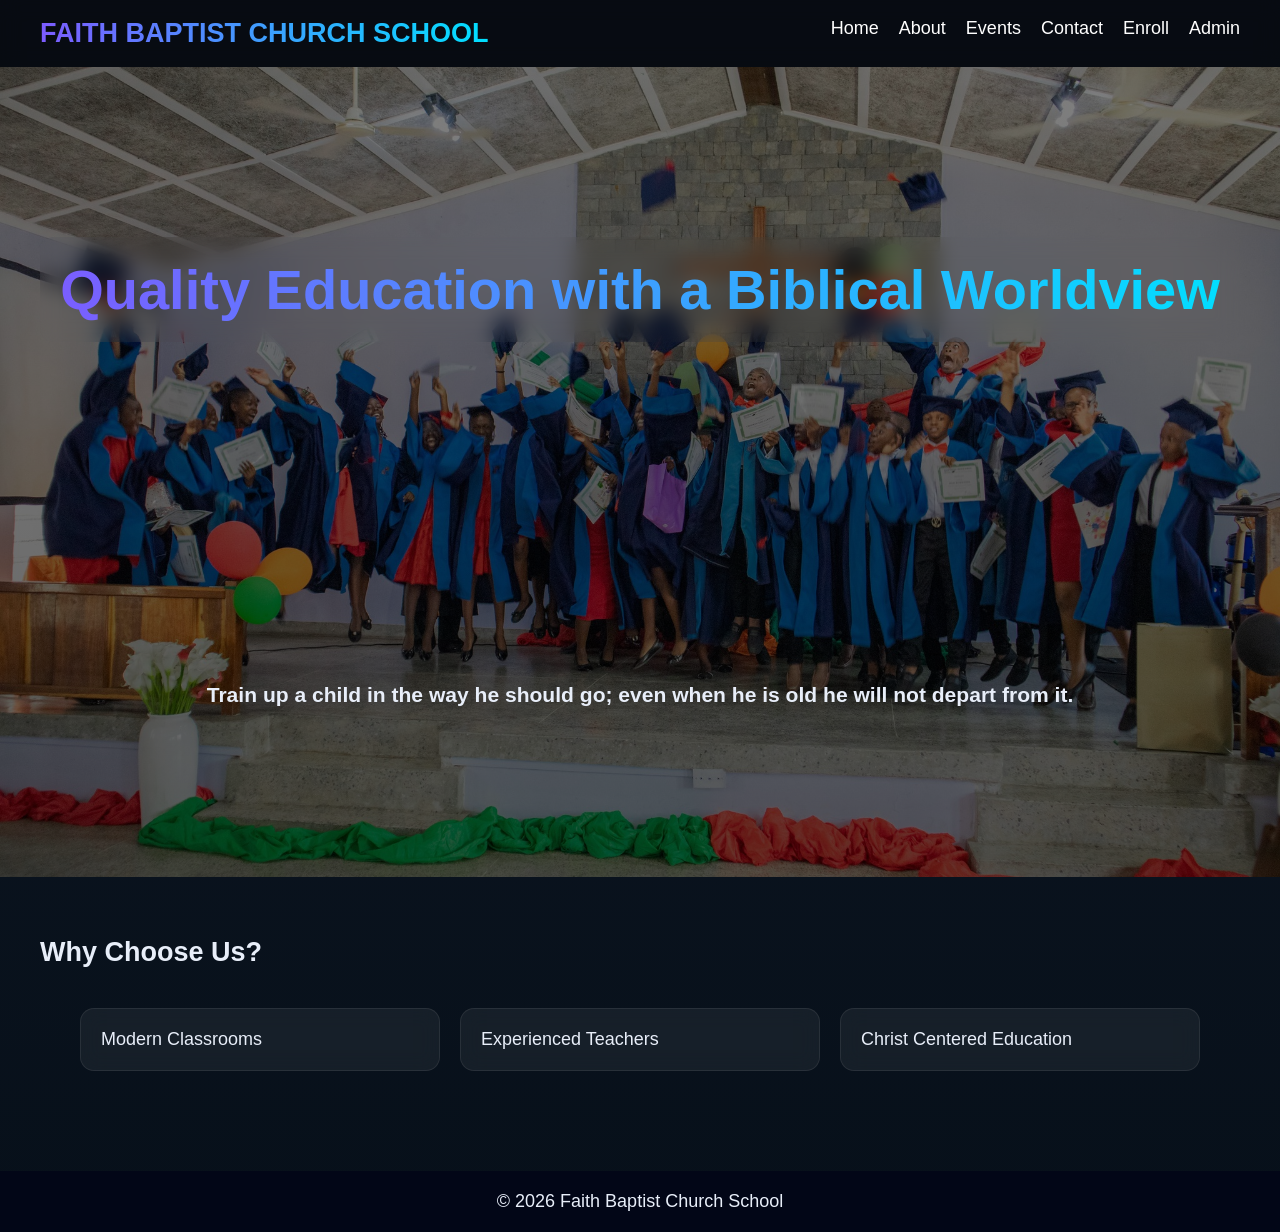
<file: index.html>
<!DOCTYPE html>
<html>
<head>
  <title>School | Home</title>
  <link rel="stylesheet" href="index.css">
</head>
<body>

<nav>
  <h1>FAITH BAPTIST CHURCH SCHOOL</h1>
  <ul>
    <li><a href="index.html">Home</a></li>
    <li><a href="about.html">About</a></li>
    <li><a href="events.html">Events</a></li>
    <li><a href="contact.html">Contact</a></li>
    <li><a href="enroll.html">Enroll</a></li>
    <li><a href="admin.html">Admin</a></li>
  </ul>
</nav>

<div class="hero">
  <h2>Quality Education with a Biblical Worldview </h2>
  <h3>Train up a child in the way he should go; even when he is old he will not depart from it.</h3>
</div>


<section>
  <h2>Why Choose Us?</h2>
  <div class="cards">
    <div class="card">Modern Classrooms</div>
    <div class="card">Experienced Teachers</div>
    <div class="card">Christ Centered Education</div>
  </div>
</section>

<footer>© 2026 Faith Baptist Church School</footer>

<script src="script.js"></script>
</body>
</html>
</file>
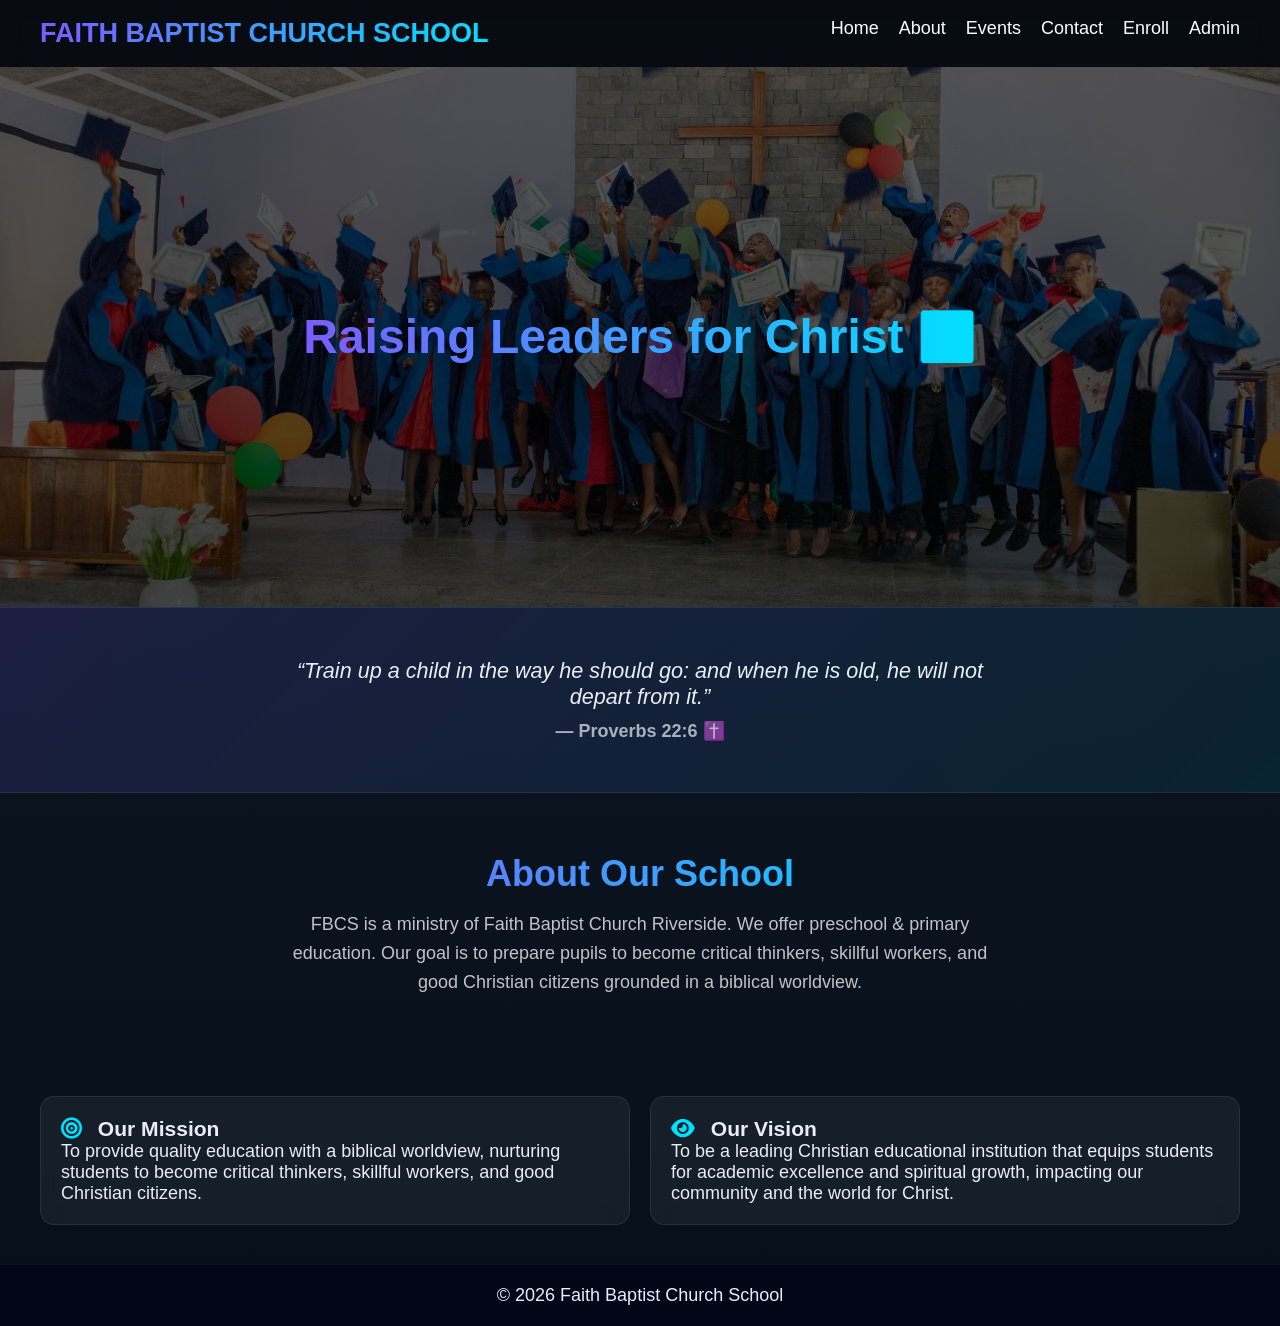
<file: about.html>
<!DOCTYPE html>
<html lang="en">
<head>
  <meta charset="UTF-8">
  <meta name="viewport" content="width=device-width, initial-scale=1.0">
  <title>About Us</title>

  <link rel="stylesheet" href="index.css">

  <!-- FONT AWESOME -->
  <link rel="stylesheet" href="https://cdnjs.cloudflare.com/ajax/libs/font-awesome/6.5.0/css/all.min.css">


</head>

<body>

<nav>
  <h1>FAITH BAPTIST CHURCH SCHOOL</h1>
  <ul>
    <li><a href="index.html">Home</a></li>
    <li><a href="about.html">About</a></li>
    <li><a href="events.html">Events</a></li>
    <li><a href="contact.html">Contact</a></li>
    <li><a href="enroll.html">Enroll</a></li>
    <li><a href="admin.html">Admin</a></li>
  </ul>
</nav>

<!-- HERO -->
<header class="about-hero fade-in">
  <h2>Raising Leaders for Christ ✝️</h2>
</header>

<!-- BIBLE VERSE -->
<section class="verse fade-in">
  <p>
    “Train up a child in the way he should go: and when he is old, he will not depart from it.”
  </p>
  <h4>— Proverbs 22:6 ✝️</h4>
</section>

<!-- ABOUT -->
<section class="about-section fade-in">
  <h2>About Our School</h2>
  <p>
    FBCS is a ministry of Faith Baptist Church Riverside. We offer preschool & primary education.
    Our goal is to prepare pupils to become critical thinkers, skillful workers, and good Christian citizens grounded in a biblical worldview.
  </p>
</section>

<!-- MISSION & VISION -->
<section class="cards">
  <div class="card slide-up">
    <h3><i class="fas fa-bullseye"></i> Our Mission</h3>
    <p>
      To provide quality education with a biblical worldview, nurturing students to become critical thinkers, skillful workers, and good Christian citizens.
    </p>
  </div>

  <div class="card slide-up">
    <h3><i class="fas fa-eye"></i> Our Vision</h3>
    <p>
      To be a leading Christian educational institution that equips students for academic excellence and spiritual growth, impacting our community and the world for Christ.
    </p>
  </div>
</section>

<footer>
  <p>© 2026 Faith Baptist Church School</p>
</footer>
<script src="script.js"></script>
</body>
</html>
</file>
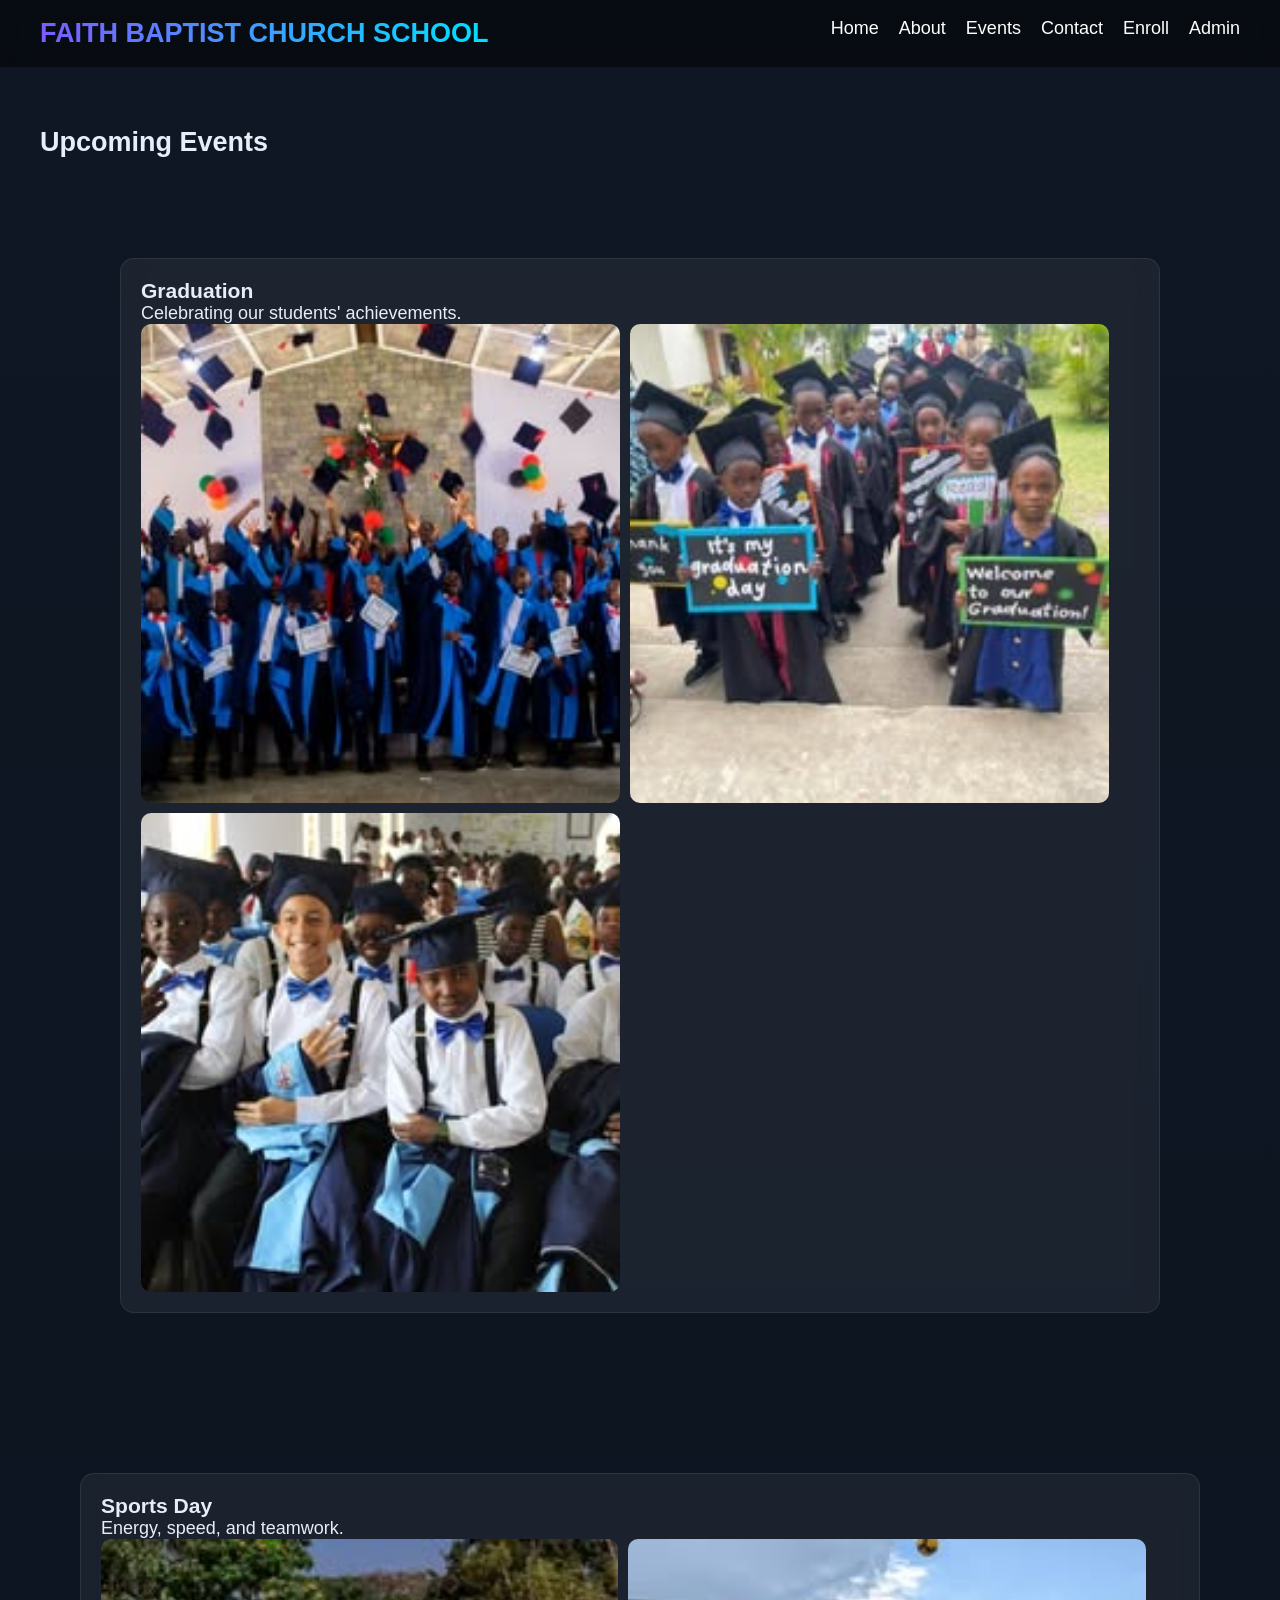
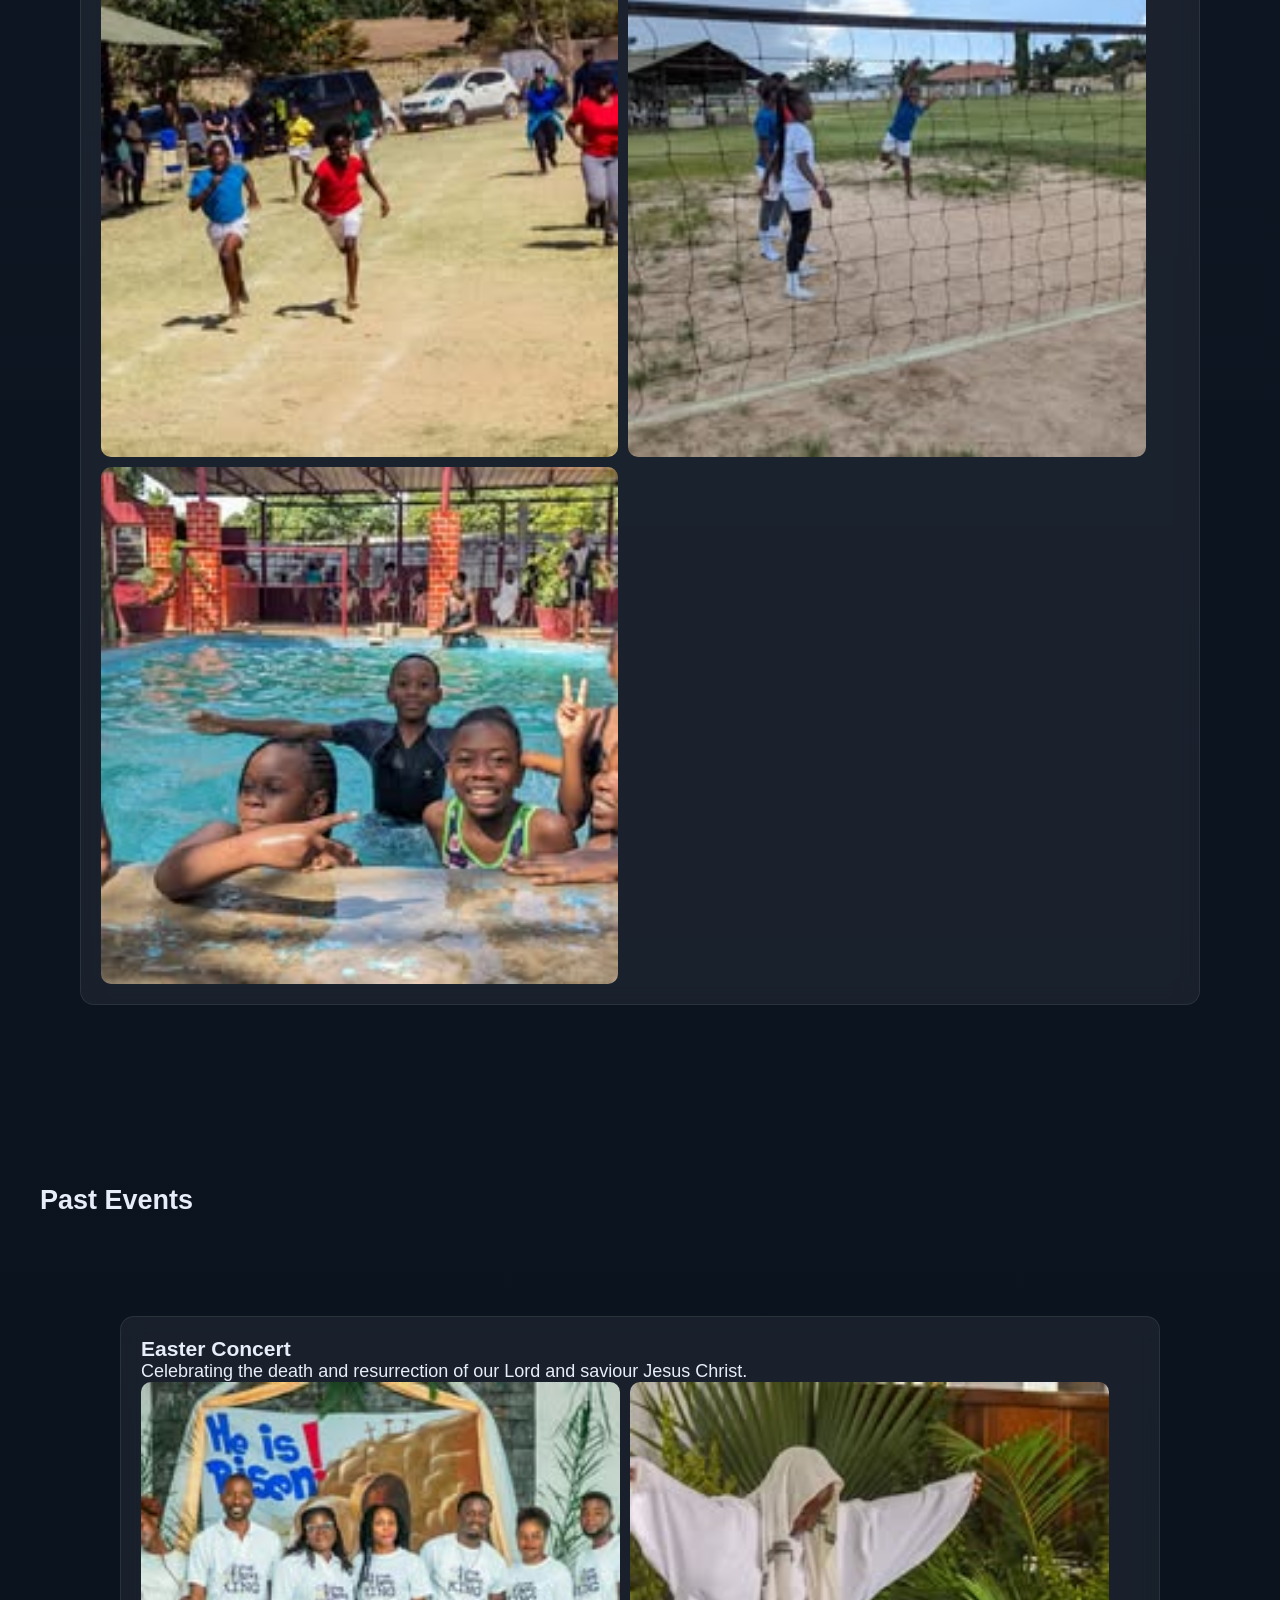
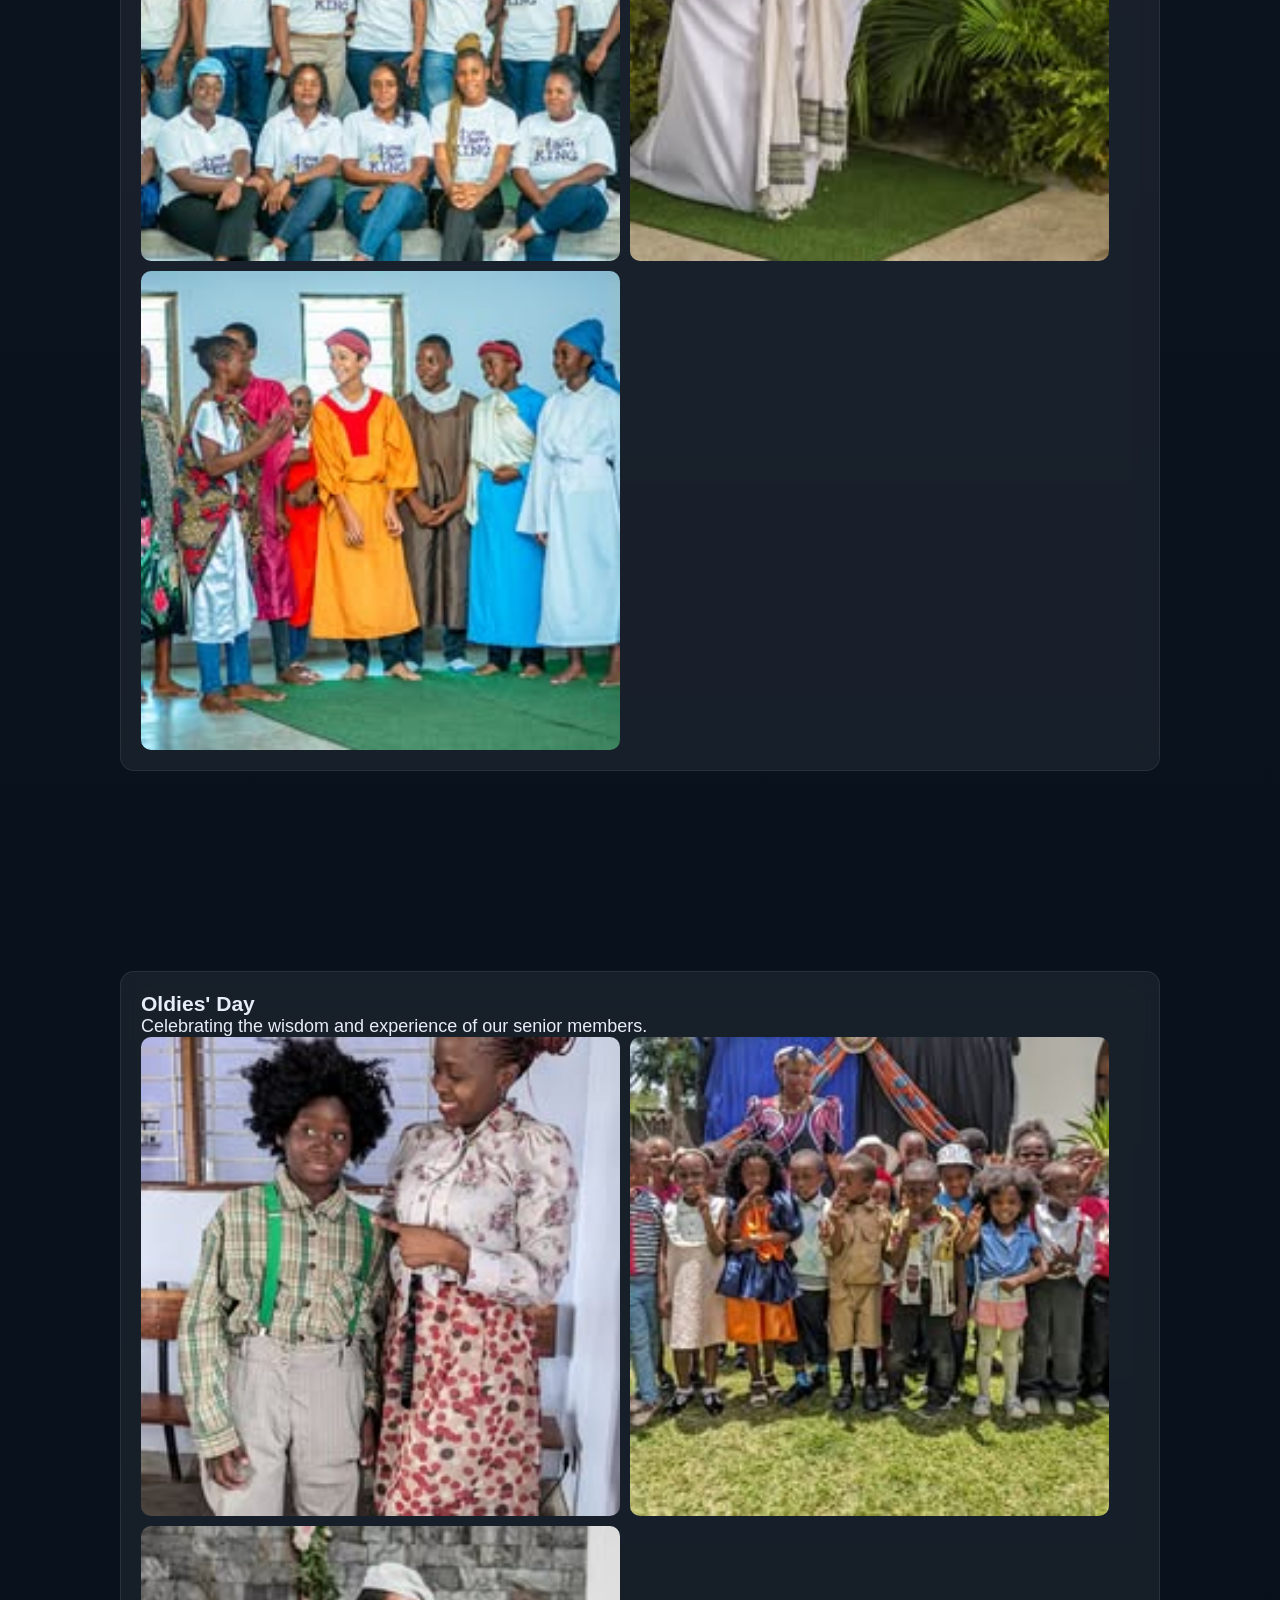
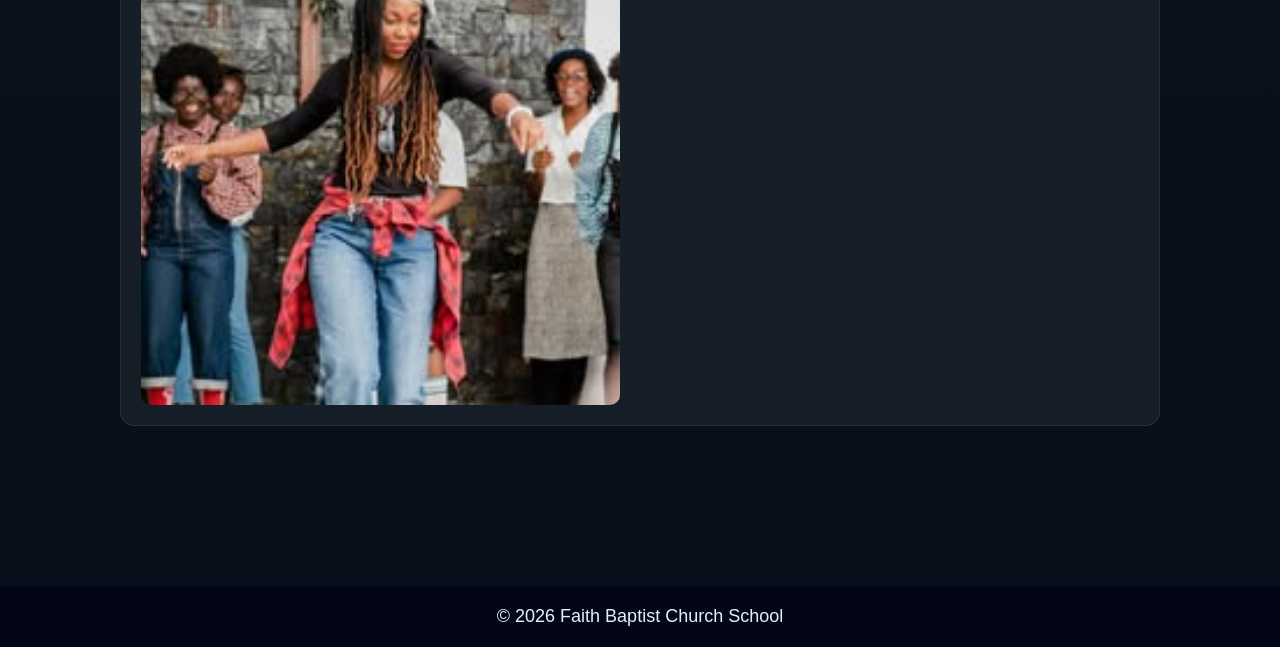
<file: events.html>
<!DOCTYPE html>
<html>
<head>
  <title>Events</title>
  <link rel="stylesheet" href="index.css">
</head>
<body>

<nav>
  <h1>FAITH BAPTIST CHURCH SCHOOL</h1>
  <ul>
    <li><a href="index.html">Home</a></li>
    <li><a href="about.html">About</a></li>
    <li><a href="events.html">Events</a></li>
    <li><a href="contact.html">Contact</a></li>
    <li><a href="enroll.html">Enroll</a></li>
    <li><a href="admin.html">Admin</a></li>
  </ul>
</nav>

<section>
  <h2>Upcoming Events</h2>
<section>
  <div class="cards">
    <div class="card">
      <h3>Graduation</h3>
      <p>Celebrating our students' achievements.</p>
      <p id="grad-timer"></p>
      <div class="gallery">
        <img src="grad 5.jpg" alt="Graduation 1">
        <img src="grad 1.jpg" alt="Graduation 2">
        <img src="grad 3.jpg" alt="Graduation 3">
    </div>
    </div>
</section>

<section>
   <div class="card">
      <h3>Sports Day</h3>
      <p>Energy, speed, and teamwork.</p>
      <p id="sports-timer"></p>
      <div class="gallery">
        <img src="sports 1.jpg" alt="Sports 1">
        <img src="sports 3.jpg" alt="Sports 2">
        <img src="sports 4.jpg" alt="Sports 3">
    </div>
    </div>
    </section>
</section>

<section>
  <h2>Past Events</h2>
<section>
  <div class="cards">
    <div class="card">
      <h3>Easter Concert</h3>
      <p>Celebrating the death and resurrection of our Lord and saviour Jesus Christ.</p>
      <div class="gallery">
        <img src="easter 1.jpg" alt="Easter Concert 1">
        <img src="easte ullltra.jpg" alt="Easter Concert 2">
        <img src="easter 3.jpg" alt="Easter Concert 3">
    </div>
    </div>
</section>
<section>
    <div class="cards">
        <div class="card">
            <h3>Oldies' Day</h3>
            <p>Celebrating the wisdom and experience of our senior members.</p>
            <div class="gallery">
            <img src="oldy 1.jpg" alt="Oldies' Day 1">
            <img src="oldy 2.jpg" alt="Oldies' Day 2">
            <img src="oldy 3.jpg" alt="Oldies' Day 3">
        </div>
        </div>
</section>
    </section>

<footer>© 2026 Faith Baptist Church School</footer>
<script src="script.js"></script>
</body>
</html>
</file>
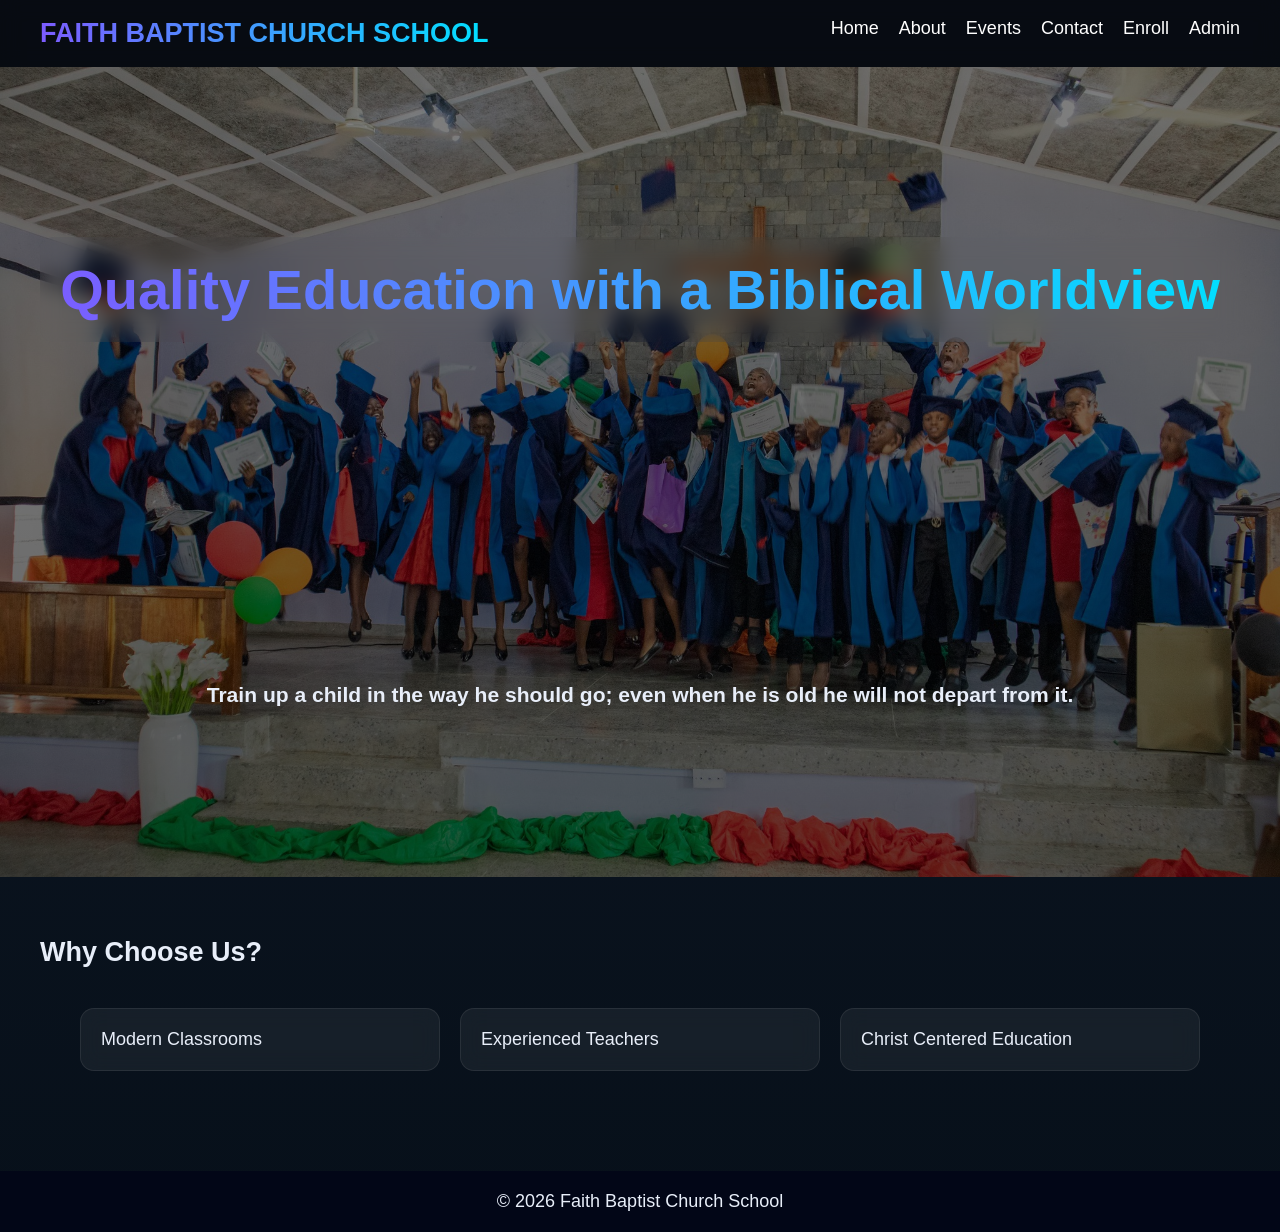
<file: home.html>
<!DOCTYPE html>
<html>
<head>
  <title>School | Home</title>
  <link rel="stylesheet" href="index.css">
</head>
<body>

<nav>
  <h1>FAITH BAPTIST CHURCH SCHOOL</h1>
  <ul>
    <li><a href="home.html">Home</a></li>
    <li><a href="about.html">About</a></li>
    <li><a href="events.html">Events</a></li>
    <li><a href="contact.html">Contact</a></li>
    <li><a href="enroll.html">Enroll</a></li>
    <li><a href="admin.html">Admin</a></li>
  </ul>
</nav>

<div class="hero">
  <h2>Quality Education with a Biblical Worldview </h2>
  <h3>Train up a child in the way he should go; even when he is old he will not depart from it.</h3>
</div>


<section>
  <h2>Why Choose Us?</h2>
  <div class="cards">
    <div class="card">Modern Classrooms</div>
    <div class="card">Experienced Teachers</div>
    <div class="card">Christ Centered Education</div>
  </div>
</section>

<footer>© 2026 Faith Baptist Church School</footer>

<script src="script.js"></script>
</body>
</html>
</file>
<file: index.css>
/* ================= RESET ================= */
*,
*::before,
*::after {
  box-sizing: border-box;
  margin: 0;
  padding: 0;
  -webkit-tap-highlight-color: transparent;
}

html {
  scroll-behavior: smooth;
  font-family: 'Poppins', Inter, sans-serif;
  font-size: clamp(14px, 1.7vw, 18px);
}

body {
  background: linear-gradient(180deg, #0f1724, #07101a);
  color: #e8eef9;
}

/* ================= THEME ================= */
:root {
  --accent-1: #7c5cff;
  --accent-2: #00e0ff;
  --accent-3: #ff6b6b;
  --glass: rgba(255,255,255,0.06);
  --border: rgba(255,255,255,0.08);
  --radius: 14px;
  --transition: 0.3s ease;
}

/* ================= NAVBAR ================= */
nav {
  display: flex;
  justify-content: space-between;
  padding: 18px 40px;
  position: sticky;
  top: 0;
  background: rgba(0,0,0,0.5);
  backdrop-filter: blur(10px);
  z-index: 100;
}

nav h1 {
  background: linear-gradient(90deg, var(--accent-1), var(--accent-2));
  -webkit-background-clip: text;
  background-clip: text;
  color: transparent;
}

nav ul {
  display: flex;
  gap: 20px;
  list-style: none;
}

nav a {
  color: white;
  text-decoration: none;
  transition: var(--transition);
}

nav a:hover {
  color: var(--accent-2);
}

/* ================= HERO ================= */
.hero {
  height: 90vh;
  background: linear-gradient(rgba(0,0,0,0.5), rgba(0,0,0,0.6)),
              url("cover 2.jpg") center/cover;
  display: grid;
  place-items: center;
  text-align: center;
}

.hero h2 {
  font-size: clamp(28px, 5vw, 56px);
  padding: 20px;
  border-radius: var(--radius);
  background: var(--glass);
  backdrop-filter: blur(10px);
  background: linear-gradient(90deg, var(--accent-1), var(--accent-2));
  -webkit-background-clip: text;
  background-clip: text;
  color: transparent;
}

/* ================= ABOUT HERO ================= */
.about-hero {
  height: 60vh;
  display: grid;
  place-items: center;
  text-align: center;
  padding: 40px;
  color: white;
  background: linear-gradient(rgba(0,0,0,0.6), rgba(0,0,0,0.7)),
              url("cover 2.jpg") center/cover;
}

.about-hero h2 {
  font-size: clamp(28px, 5vw, 48px);
  font-weight: 800;
  background: linear-gradient(90deg, var(--accent-1), var(--accent-2));
  -webkit-background-clip: text;
  background-clip: text;
  color: transparent;
}

/* ================= SECTION ================= */
section {
  padding: 60px 40px;
}

/* ================= VERSE ================= */
.verse {
  text-align: center;
  padding: 50px 20px;
  background: linear-gradient(135deg, rgba(124,92,255,0.15), rgba(0,224,255,0.08));
  border-top: 1px solid var(--border);
  border-bottom: 1px solid var(--border);
}

.verse p {
  font-size: 1.2rem;
  font-style: italic;
  max-width: 700px;
  margin: auto;
}

.verse h4 {
  margin-top: 10px;
  opacity: 0.7;
}

/* ================= ABOUT SECTION ================= */
.about-section {
  text-align: center;
  max-width: 800px;
  margin: auto;
}

.about-section h2 {
  font-size: 2rem;
  margin-bottom: 15px;
  background: linear-gradient(90deg, var(--accent-1), var(--accent-2));
  -webkit-background-clip: text;
  background-clip: text;
  color: transparent;
}

.about-section p {
  color: rgba(255,255,255,0.75);
  line-height: 1.6;
}

/* ================= CARDS ================= */
.cards {
  display: flex;
  gap: 20px;
  flex-wrap: wrap;
  justify-content: center;
  padding: 40px;
}

.card {
  flex: 1;
  min-width: 260px;
  padding: 20px;
  border-radius: var(--radius);
  background: var(--glass);
  border: 1px solid var(--border);
  backdrop-filter: blur(10px);
  transition: var(--transition);
}

.card:hover {
  transform: translateY(-10px);
  box-shadow: 0 15px 40px rgba(0,0,0,0.6);
}

.card i {
  color: var(--accent-2);
  margin-right: 10px;
}

/* ================= BUTTON ================= */
.btn {
  display: inline-block;
  padding: 10px 20px;
  border-radius: 999px;
  border: none;
  cursor: pointer;
  background: linear-gradient(90deg, var(--accent-1), var(--accent-2));
  color: #041025;
  font-weight: 600;
  transition: var(--transition);
}

.btn:hover {
  transform: scale(1.05);
  filter: brightness(1.1);
}

/* ================= FORMS ================= */
form {
  display: flex;
  flex-direction: column;
  gap: 12px;
}

input, textarea {
  padding: 12px;
  border-radius: 10px;
  border: 1px solid var(--border);
  background: rgba(255,255,255,0.03);
  color: white;
}

input:focus, textarea:focus {
  outline: none;
  border-color: var(--accent-1);
}

/* ================= GALLERY ================= */
.gallery {
  display: flex;
  gap: 10px;
  flex-wrap: wrap;
}

.gallery img {
  width: 100%;
  max-width: 48%;
  border-radius: 10px;
  transition: 0.3s;
}

.gallery img:hover {
  transform: scale(1.05);
}

/* ================= ADVANCED ANIMATIONS ================= */
.reveal {
  opacity: 0;
  transform: translateY(60px) scale(0.96);
  transition: opacity 0.8s ease, transform 0.8s ease;
}

.reveal.active {
  opacity: 1;
  transform: translateY(0) scale(1);
}

.reveal-left { transform: translateX(-80px); }
.reveal-right { transform: translateX(80px); }
.reveal-zoom { transform: scale(0.8); }

.reveal.delay-1 { transition-delay: 0.2s; }
.reveal.delay-2 { transition-delay: 0.4s; }

.float {
  animation: float 6s ease-in-out infinite;
}

@keyframes float {
  0%,100% { transform: translateY(0); }
  50% { transform: translateY(-10px); }
}

/* ================= WHATSAPP ================= */
.whatsapp-float {
  position: fixed;
  bottom: 20px;
  right: 20px;
  background: #25D366;
  color: white;
  font-size: 24px;
  padding: 15px;
  border-radius: 50%;
  z-index: 1000;
}

.whatsapp-float:hover {
  transform: scale(1.1);
}

/* ================= FOOTER ================= */
footer {
  text-align: center;
  padding: 20px;
  background: #020617;
}
</file>
